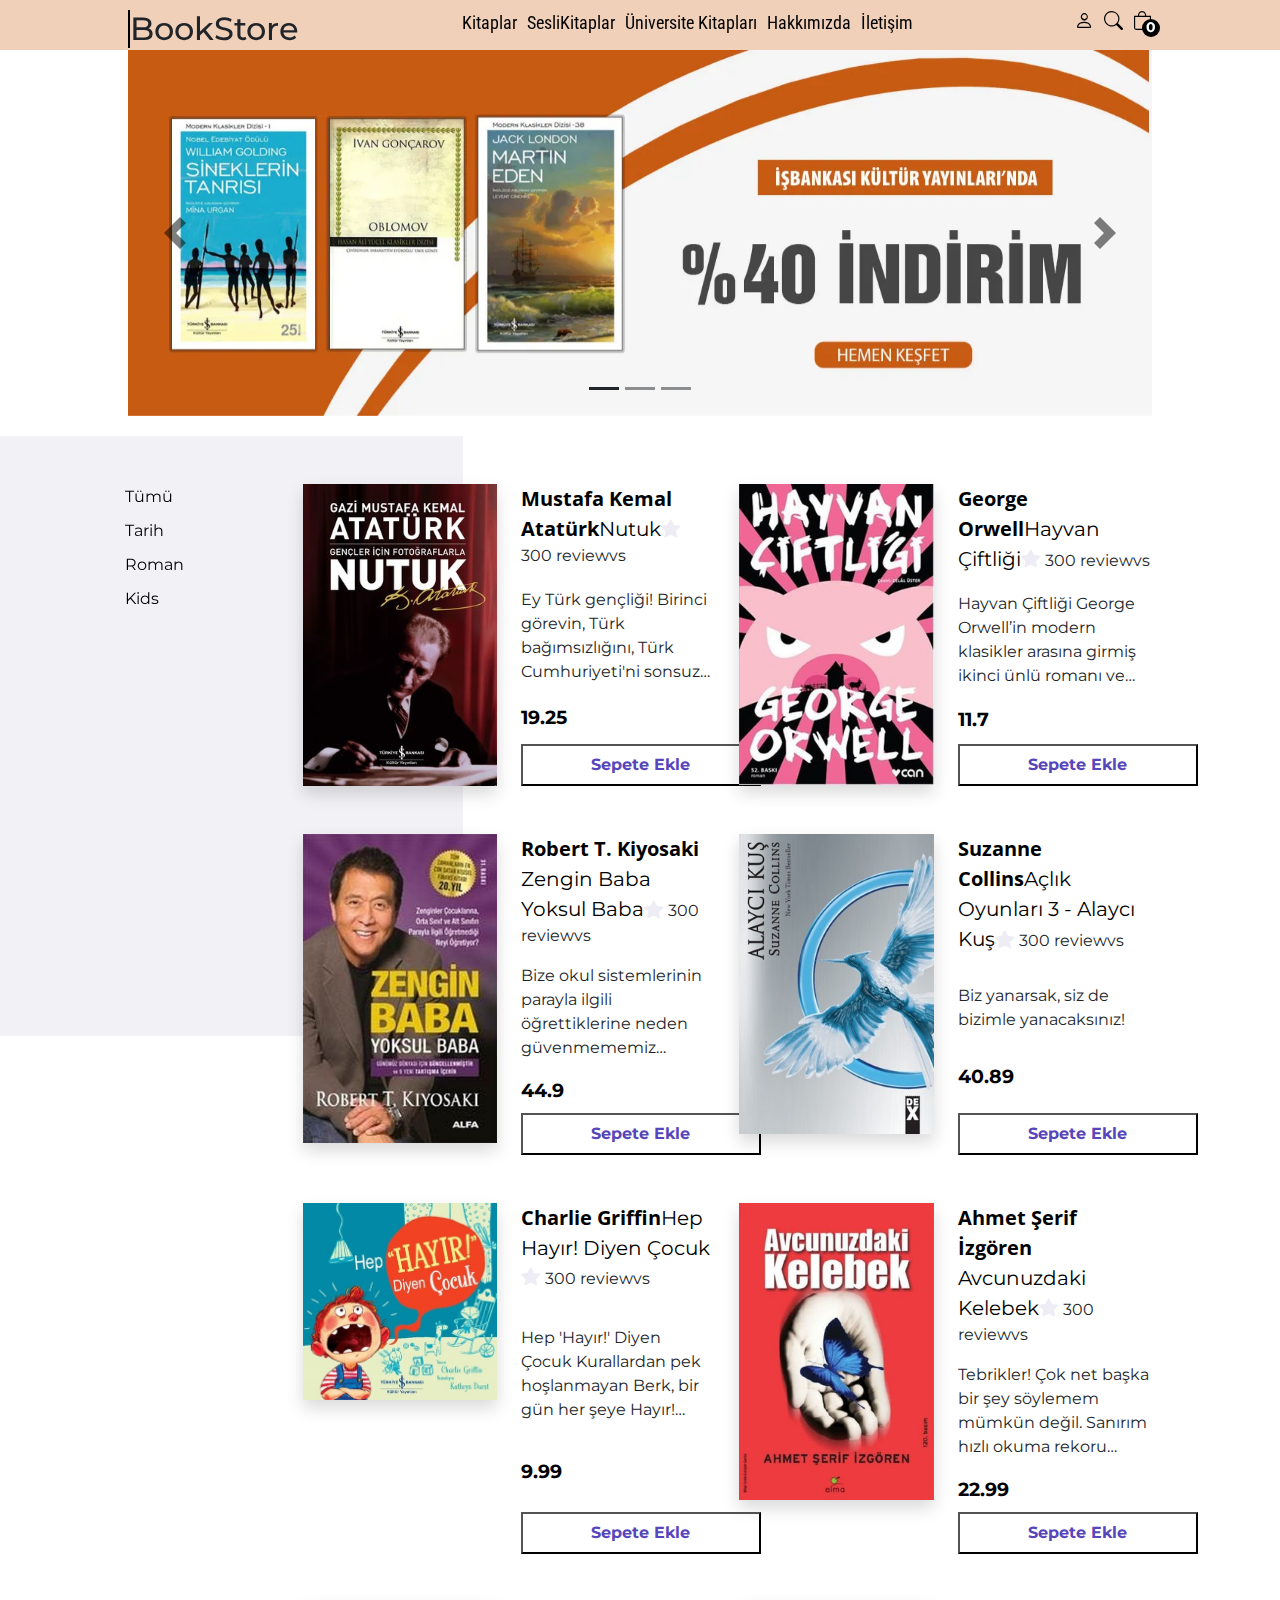
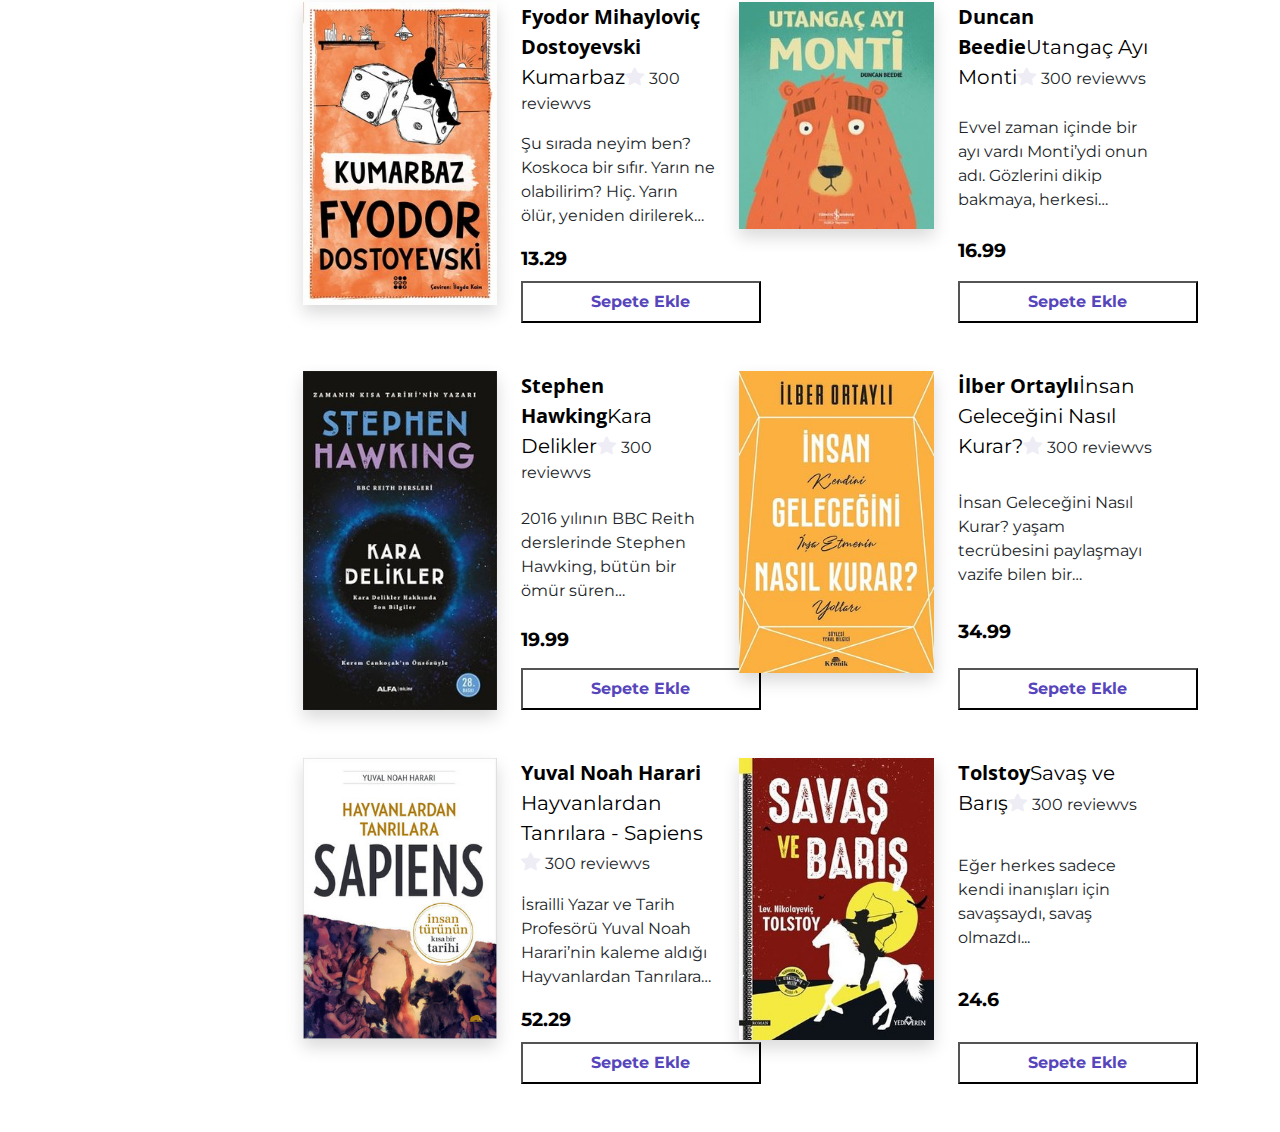
<file: index.html>
<!DOCTYPE html>
<html lang="en">
  <head>
    <meta charset="UTF-8" />
    <meta name="viewport" content="width=device-width, initial-scale=1.0" />
    <title>Kaliteli | Kitap Mağazası</title>
    <link rel="stylesheet" href="./assets/bootstrap/css/bootstrap.min.css" />
    <link rel="stylesheet" href="./assets/toastr/toastr.css">
    <link rel="stylesheet" href="style.css" />
    
  </head>
  <body>
    <section>
       <!-- NAVBAR START -->
    <nav class="navbar">
      <h2 class="title">BookStore</h2>
      <ul class="kindOfBook">
        <li>Kitaplar</li>
        <li>SesliKitaplar</li>
        <li>Üniversite Kitapları
          <div class="drop">
            <ul><li>AYT KİTAPLARI</li>
            <li>TYT KİTAPLARI</li></ul>
          </div>
        </li>
        <li>Hakkımızda</li>
        <li>İletişim</li>
      </ul>
      <ul class="userTag">
        <li><i class="bi bi-person"></i></li>
        <li><i class="bi bi-search"></i></li>
        <li><i class="bi bi-bag"></i>
        <span class="bagCount">0</span></li>
      </ul>
    </nav>
    <!-- NAVBAR END -->

    </section>

   <!-- Carousel Start -->

    <div id="carouselExampleCaptions" class="carousel slide">
      <div class="carousel-indicators">
        <button type="button" data-bs-target="#carouselExampleCaptions" data-bs-slide-to="0" class="active bg-dark" aria-current="true" aria-label="Slide 1"></button>
        <button type="button" data-bs-target="#carouselExampleCaptions" class="bg-dark" data-bs-slide-to="1" aria-label="Slide 2"></button>
        <button type="button" data-bs-target="#carouselExampleCaptions" class="bg-dark" data-bs-slide-to="2" aria-label="Slide 3"></button>
      </div>
      <div class="carousel-inner">
        <div class="carousel-item active">
          <img src="./assets/images/isbnk0810p.webp" class="d-block w-100" alt="...">
          <div class="carousel-caption d-none d-md-block text-black">
            
          </div>
        </div>
        <div class="carousel-item">
          <img src="./assets/images/can0210p.webp" class="d-block w-100" alt="...">
          <div class="carousel-caption d-none d-md-block">
            
          </div>
        </div>
        <div class="carousel-item">
          <img src="./assets/images/ykb0210p.webp" class="d-block w-100" alt="...">
          <div class="carousel-caption d-none d-md-block text-black">
            
          </div>
        </div>
      </div>
      <button class="carousel-control-prev" type="button" data-bs-target="#carouselExampleCaptions" data-bs-slide="prev">
        <span class="carousel-control-prev-icon" aria-hidden="true"></span>
        <span class="visually-hidden">Previous</span>
      </button>
      <button class="carousel-control-next type="button" data-bs-target="#carouselExampleCaptions" data-bs-slide="next">
        <span class="carousel-control-next-icon" aria-hidden="true"></span>
        <span class="visually-hidden">Next</span>
      </button>
    </div>

    <!-- Carusel end -->

    <!-- Store Start -->
    <main class="store">
      <div class="filter_bcg">
        </div>
        <div class="filter">
          <ul class="menu_links">
            <li >Tümü</li>
            <li>Tarih</li>
            <li>Roman</li>
            <li>Kids</li>
            
          </ul>
        
      </div>
      <div class="row pt-5 booksStore ">
      
      </div>

    </main>
    <!-- bookSore end -->

    <!-- sepet start -->
    <div class="sepet_area">
      <div class="sepetfix">
        <i class="bi bi-x-square-fill"></i>
        <h2 class="text-center mt-5">Sepetindeki Ürünler</h2>
        <h5 id="sepetBosMesaji" class="text-center mt-3">Sepetiniz Boş...</h5>
        <!-- sepet içindekiler Başlangıç -->
        <div class="sepet_items">
          <div class="products">
            
          </div>
        
  
      </div>
      <!-- sepet içindekiler bitiş -->
      <div class="total">
        <div class="total2">
          <div class="price text-center mb-3">130</div>
        <button class="btn btn-danger p-3 fw-bolder">ÖDEME YAP</button>

        </div>
        
      </div>

      

    </div>
    <script
      type="text/javascript"
      src="assets/bootstrap/js/bootstrap.min.js"
    ></script>
    <script src="./assets/jquery/jquery.min.js"></script>
    <script src="./assets/toastr/toastr.min.js"></script>
    <script type="text/javascript" src="app.js"></script>
  </body>
</html>
</file>
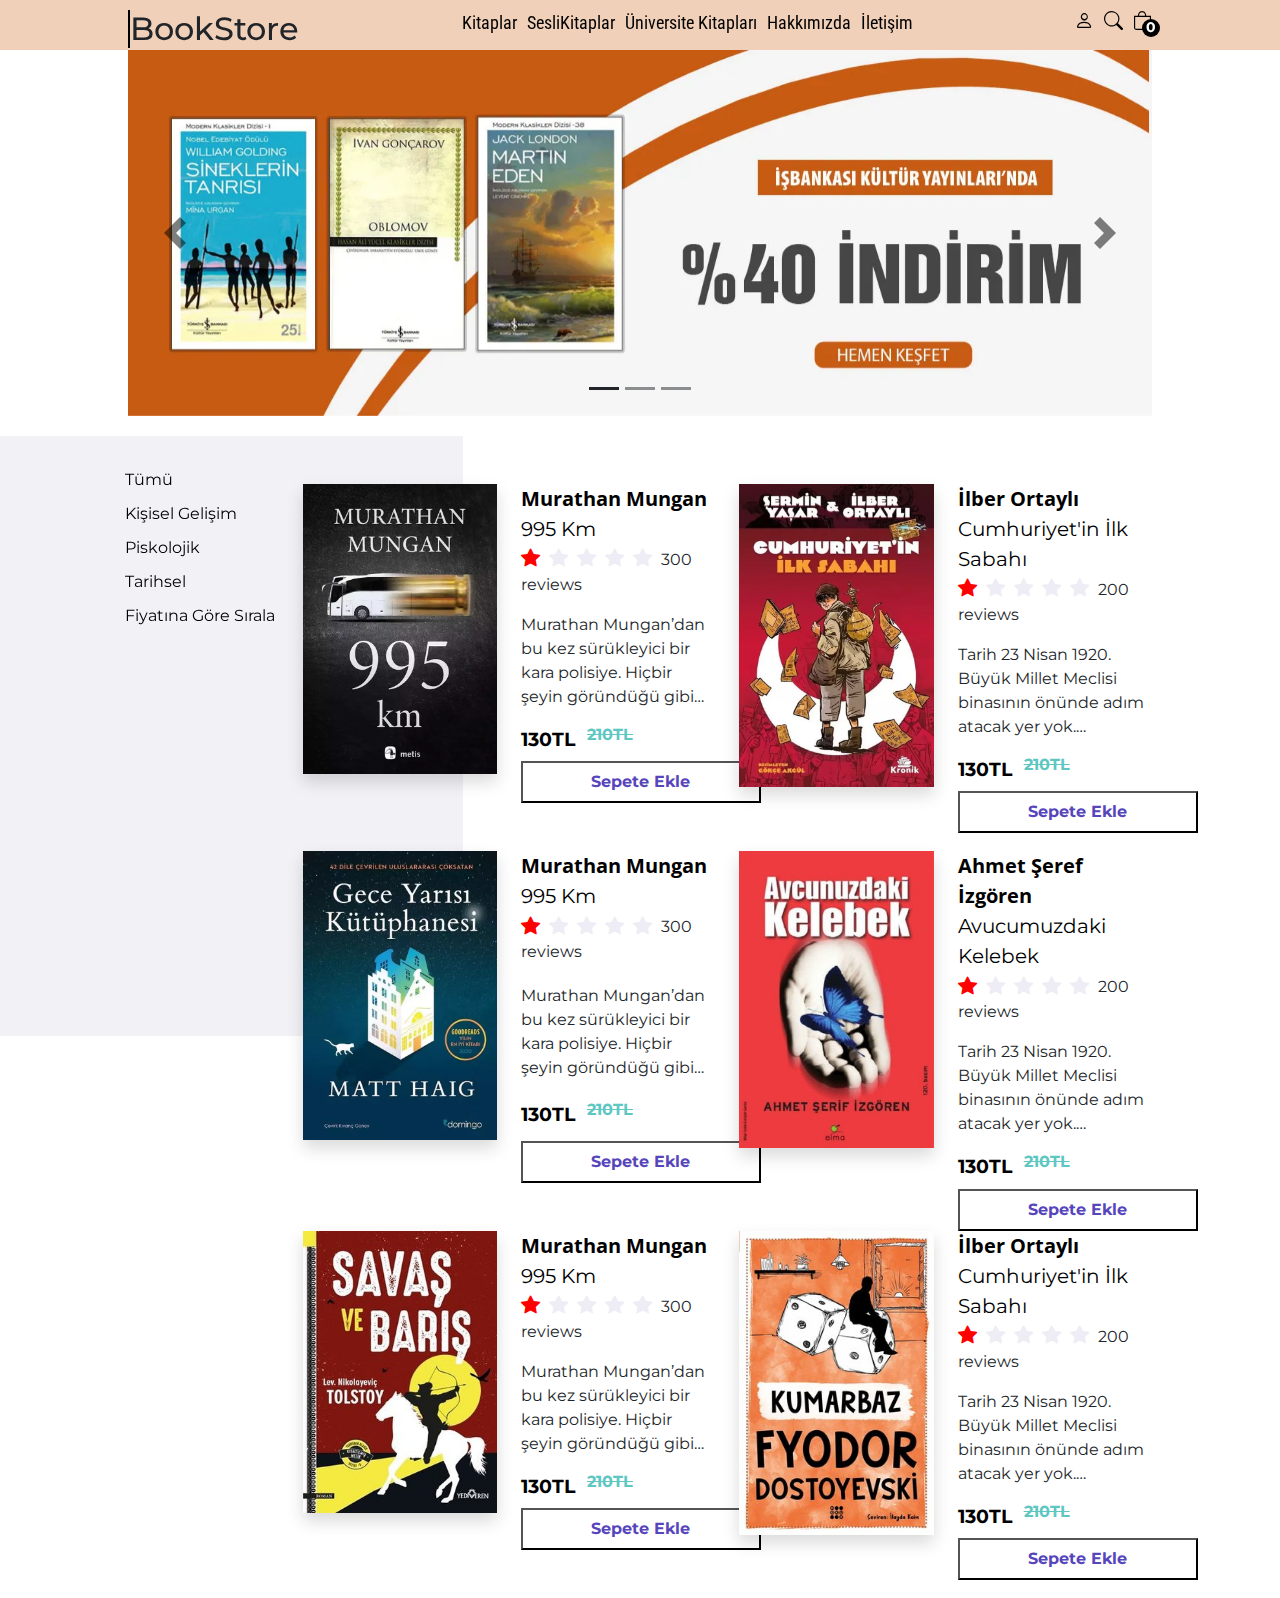
<file: yedek.html>
<!DOCTYPE html>
<html lang="en">
  <head>
    <meta charset="UTF-8" />
    <meta name="viewport" content="width=device-width, initial-scale=1.0" />
    <title>Kaliteli | Kitap Mağazası</title>
    <link rel="stylesheet" href="./assets/bootstrap/css/bootstrap.min.css" />
    <link rel="stylesheet" href="style.css" />
  </head>
  <body>
    <section>
       <!-- NAVBAR START -->
    <nav class="navbar">
      <h2 class="title">BookStore</h2>
      <ul class="kindOfBook">
        <li>Kitaplar</li>
        <li>SesliKitaplar</li>
        <li>Üniversite Kitapları
          <div class="drop">
            <ul><li>AYT KİTAPLARI</li>
            <li>TYT KİTAPLARI</li></ul>
          </div>
        </li>
        <li>Hakkımızda</li>
        <li>İletişim</li>
      </ul>
      <ul class="userTag">
        <li><i class="bi bi-person"></i></li>
        <li><i class="bi bi-search"></i></li>
        <li><i class="bi bi-bag"></i>
        <span class="bagCount">0</span></li>
      </ul>
    </nav>
    <!-- NAVBAR END -->

    </section>

   <!-- Carousel Start -->

    <div id="carouselExampleCaptions" class="carousel slide">
      <div class="carousel-indicators">
        <button type="button" data-bs-target="#carouselExampleCaptions" data-bs-slide-to="0" class="active bg-dark" aria-current="true" aria-label="Slide 1"></button>
        <button type="button" data-bs-target="#carouselExampleCaptions" class="bg-dark" data-bs-slide-to="1" aria-label="Slide 2"></button>
        <button type="button" data-bs-target="#carouselExampleCaptions" class="bg-dark" data-bs-slide-to="2" aria-label="Slide 3"></button>
      </div>
      <div class="carousel-inner">
        <div class="carousel-item active">
          <img src="./assets/images/isbnk0810p.webp" class="d-block w-100" alt="...">
          <div class="carousel-caption d-none d-md-block text-black">
            
          </div>
        </div>
        <div class="carousel-item">
          <img src="./assets/images/can0210p.webp" class="d-block w-100" alt="...">
          <div class="carousel-caption d-none d-md-block">
            
          </div>
        </div>
        <div class="carousel-item">
          <img src="./assets/images/ykb0210p.webp" class="d-block w-100" alt="...">
          <div class="carousel-caption d-none d-md-block text-black">
            
          </div>
        </div>
      </div>
      <button class="carousel-control-prev" type="button" data-bs-target="#carouselExampleCaptions" data-bs-slide="prev">
        <span class="carousel-control-prev-icon" aria-hidden="true"></span>
        <span class="visually-hidden">Previous</span>
      </button>
      <button class="carousel-control-next type="button" data-bs-target="#carouselExampleCaptions" data-bs-slide="next">
        <span class="carousel-control-next-icon" aria-hidden="true"></span>
        <span class="visually-hidden">Next</span>
      </button>
    </div>

    <!-- Carusel end -->

    <!-- Store Start -->
    <main class="store">
      <div class="filter_bcg">
        </div>
        <div class="filter">
          <ul class="menu_links">
            <li >Tümü</li>
            <li>Kişisel Gelişim</li>
            <li>Piskolojik</li>
            <li>Tarihsel</li>
            <li>Fiyatına Göre Sırala</li>
          </ul>
        
      </div>
      <div class="row pt-5 booksStore ">
        <div class="col-5 offset-2 mb-5 tera">
          <div class="row bookCard">
            <div class="col-6">
              <img class="bookimg img-fluid shadow" src="./assets/images/books/995-km-651445283a356.webp" alt="murathan_mungan">
            </div>
            <div class="col-6 bookside">
              <div>
                <span class="fos  blackTitle fw-bolder fs-5">Murathan Mungan</span><br>
                <span class="blackTitle bookname">995 Km</span><br>
                <span><i class="bi bi-star-fill active"></i>
                     <i class="bi bi-star-fill"></i>
                     <i class="bi bi-star-fill"></i>
                     <i class="bi bi-star-fill"></i>
                     <i class="bi bi-star-fill"></i>
                    </span>
                    <span>300 reviews</span>
                  </div>
                  <p class="book_dicription fod gray mt-3">Murathan Mungan’dan bu kez sürükleyici bir kara polisiye.

                    Hiçbir şeyin göründüğü gibi olmadığı ama karmaşık görünenin de sonuçta su gibi açık olduğu bir siyasi/psikolojik ortam yaratıyor Mungan. Edebiyatımızda ender rastlanan, beklenmedik bir başkahramanın peşinde, ülkenin yakın geçmişinden tanıdık gelebilecek karmaşık ağların izini sürüyor. Kimi düğümleri çözüp yeni düğümler atarken okuru da nefes nefese bir yolculuğa davet ediyor.
                    </p>
                    <div>
                      <span class="fw-bolder text-black price me-2">130TL</span>
                      <sup>
                        <del class="oldPrice fw-bolder">210TL</del>
                      </sup>
                      
                    </div>
                    <button class="basketButton mt-2 fw-bolder" >Sepete Ekle</button>
            </div>
          </div>
          
        </div>
        <div class="col-5">
          <div class="row bookCard">
            <div class="col-6">
              <img class="bookimg img-fluid shadow" src="./assets/images/books/cumhuriyetin-ilk-sabahi-6464eca792627.webp" alt="murathan_mungan">
            </div>
            <div class="col-6 bookside">
              <div>
                <span class="fos blackTitle bookname fw-bolder fs-5">İlber Ortaylı</span><br>
                <span class="blackTitle">Cumhuriyet'in İlk Sabahı</span><br>
                <span><i class="bi bi-star-fill active"></i>
                     <i class="bi bi-star-fill"></i>
                     <i class="bi bi-star-fill"></i>
                     <i class="bi bi-star-fill"></i>
                     <i class="bi bi-star-fill"></i>
                    </span>
                    <span>200 reviews</span>
                  </div>
                  <p class="book_dicription fod gray mt-3">Tarih 23 Nisan 1920. Büyük Millet Meclisi binasının önünde adım atacak yer yok. Kalabalığın gerisinde bir tezgâh göze çarpıyor. Önünde bir çocuk, kimbilir belki bir seyyar satıcı. Annesi var mı, babası sağ mı? Vatan yorgun, halk yoksul, umutlar yitip gitmişken bir çocuk nasıl yaşar hayatı? 

                    Çocuk edebiyatımızın üretken ve sevilen yazarlarından Şermin Yaşar, bizi şerbetçi bir çocuğun gözünden Kurtuluş Savaşı yıllarına götürüyor. Gökçe Akgül’ün incelikli çizimleri eşliğinde seferberliği, ulu önderimiz Mustafa Kemal Atatürk’ün izinde yavaş yavaş yeşeren ümidi, toplumdaki değişimi, yoklukla geçen günleri ve beklenen zaferi hep birlikte yaşayacağız. Türk tarihçiliğinin büyük ismi İlber Ortaylı’nın Millî Mücadele günlerinin tarihi yönlerine tuttuğu ışığın aydınlığında Cumhuriyet’in ilk sabahını beraber karşılayacağız.
                    </p>
                    <div>
                      <span class="fw-bolder text-black price me-2">130TL</span>
                      <sup>
                        <del class="oldPrice fw-bolder">210TL</del>
                      </sup>
                      
                    </div>
                    <button class="basketButton mt-2 fw-bolder" >Sepete Ekle</button>
            </div>
          </div>
        </div>
        <div class="col-5 offset-2 mb-5 tera">
          <div class="row bookCard">
            <div class="col-6">
              <img class="bookimg img-fluid shadow" src="./assets/images/books/gece-yarisi-kutuphanesi-64379176af2e2.webp" alt="murathan_mungan">
            </div>
            <div class="col-6 bookside">
              <div>
                <span class="fos blackTitle fw-bolder fs-5">Murathan Mungan</span><br>
                <span class="blackTitle bookname">995 Km</span><br>
                <span><i class="bi bi-star-fill active"></i>
                     <i class="bi bi-star-fill"></i>
                     <i class="bi bi-star-fill"></i>
                     <i class="bi bi-star-fill"></i>
                     <i class="bi bi-star-fill"></i>
                    </span>
                    <span>300 reviews</span>
                  </div>
                  <p class="book_dicription fod gray mt-3">Murathan Mungan’dan bu kez sürükleyici bir kara polisiye.

                    Hiçbir şeyin göründüğü gibi olmadığı ama karmaşık görünenin de sonuçta su gibi açık olduğu bir siyasi/psikolojik ortam yaratıyor Mungan. Edebiyatımızda ender rastlanan, beklenmedik bir başkahramanın peşinde, ülkenin yakın geçmişinden tanıdık gelebilecek karmaşık ağların izini sürüyor. Kimi düğümleri çözüp yeni düğümler atarken okuru da nefes nefese bir yolculuğa davet ediyor.
                    </p>
                    <div>
                      <span class="fw-bolder text-black price me-2">130TL</span>
                      <sup>
                        <del class="oldPrice fw-bolder">210TL</del>
                      </sup>
                      
                    </div>
                    <button class="basketButton mt-2 fw-bolder" >Sepete Ekle</button>
            </div>
          </div>
          
        </div>
        <div class="col-5">
          <div class="row bookCard">
            <div class="col-6">
              <img class="bookimg img-fluid shadow" src="./assets/images/books/avucunuzdaki-kelebek.jpg" alt="murathan_mungan">
            </div>
            <div class="col-6 bookside">
              <div>
                <span class="fos blackTitle fw-bolder fs-5">Ahmet Şeref İzgören</span><br>
                <span class="blackTitle bookname">Avucumuzdaki Kelebek</span><br>
                <span><i class="bi bi-star-fill active"></i>
                     <i class="bi bi-star-fill"></i>
                     <i class="bi bi-star-fill"></i>
                     <i class="bi bi-star-fill"></i>
                     <i class="bi bi-star-fill"></i>
                    </span>
                    <span>200 reviews</span>
                  </div>
                  <p class="book_dicription fod gray mt-3">Tarih 23 Nisan 1920. Büyük Millet Meclisi binasının önünde adım atacak yer yok. Kalabalığın gerisinde bir tezgâh göze çarpıyor. Önünde bir çocuk, kimbilir belki bir seyyar satıcı. Annesi var mı, babası sağ mı? Vatan yorgun, halk yoksul, umutlar yitip gitmişken bir çocuk nasıl yaşar hayatı? 

                    Çocuk edebiyatımızın üretken ve sevilen yazarlarından Şermin Yaşar, bizi şerbetçi bir çocuğun gözünden Kurtuluş Savaşı yıllarına götürüyor. Gökçe Akgül’ün incelikli çizimleri eşliğinde seferberliği, ulu önderimiz Mustafa Kemal Atatürk’ün izinde yavaş yavaş yeşeren ümidi, toplumdaki değişimi, yoklukla geçen günleri ve beklenen zaferi hep birlikte yaşayacağız. Türk tarihçiliğinin büyük ismi İlber Ortaylı’nın Millî Mücadele günlerinin tarihi yönlerine tuttuğu ışığın aydınlığında Cumhuriyet’in ilk sabahını beraber karşılayacağız.
                    </p>
                    <div>
                      <span class="fw-bolder text-black price me-2">130TL</span>
                      <sup>
                        <del class="oldPrice fw-bolder">210TL</del>
                      </sup>
                      
                    </div>
                    <button class="basketButton mt-2 fw-bolder" >Sepete Ekle</button>
            </div>
          </div>
        </div>
        <div class="col-5 offset-2  mb-5 tera">
          <div class="row bookCard">
            <div class="col-6">
              <img class="bookimg img-fluid shadow" src="./assets/images/books/savas-ve-baris.jpg" alt="murathan_mungan">
            </div>
            <div class="col-6 bookside">
              <div>
                <span class="fos blackTitle fw-bolder fs-5">Murathan Mungan</span><br>
                <span class="blackTitle bookname">995 Km</span><br>
                <span><i class="bi bi-star-fill active"></i>
                     <i class="bi bi-star-fill"></i>
                     <i class="bi bi-star-fill"></i>
                     <i class="bi bi-star-fill"></i>
                     <i class="bi bi-star-fill"></i>
                    </span>
                    <span>300 reviews</span>
                  </div>
                  <p class="book_dicription fod gray mt-3">Murathan Mungan’dan bu kez sürükleyici bir kara polisiye.

                    Hiçbir şeyin göründüğü gibi olmadığı ama karmaşık görünenin de sonuçta su gibi açık olduğu bir siyasi/psikolojik ortam yaratıyor Mungan. Edebiyatımızda ender rastlanan, beklenmedik bir başkahramanın peşinde, ülkenin yakın geçmişinden tanıdık gelebilecek karmaşık ağların izini sürüyor. Kimi düğümleri çözüp yeni düğümler atarken okuru da nefes nefese bir yolculuğa davet ediyor.
                    </p>
                    <div>
                      <span class="fw-bolder text-black price me-2">130TL</span>
                      <sup>
                        <del class="oldPrice fw-bolder">210TL</del>
                      </sup>
                      
                    </div>
                    <button class="basketButton mt-2 fw-bolder" >Sepete Ekle</button>
            </div>
          </div>
          
        </div>
        <div class="col-5">
          <div class="row bookCard">
            <div class="col-6">
              <img class="bookimg img-fluid shadow" src="./assets/images/books/kumarbaz.jpg" alt="murathan_mungan">
            </div>
            <div class="col-6 bookside">
              <div>
                <span class="fos blackTitle fw-bolder fs-5">İlber Ortaylı</span><br>
                <span class="blackTitle bookname">Cumhuriyet'in İlk Sabahı</span><br>
                <span><i class="bi bi-star-fill active"></i>
                     <i class="bi bi-star-fill"></i>
                     <i class="bi bi-star-fill"></i>
                     <i class="bi bi-star-fill"></i>
                     <i class="bi bi-star-fill"></i>
                    </span>
                    <span>200 reviews</span>
                  </div>
                  <p class="book_dicription fod gray mt-3">Tarih 23 Nisan 1920. Büyük Millet Meclisi binasının önünde adım atacak yer yok. Kalabalığın gerisinde bir tezgâh göze çarpıyor. Önünde bir çocuk, kimbilir belki bir seyyar satıcı. Annesi var mı, babası sağ mı? Vatan yorgun, halk yoksul, umutlar yitip gitmişken bir çocuk nasıl yaşar hayatı? 

                    Çocuk edebiyatımızın üretken ve sevilen yazarlarından Şermin Yaşar, bizi şerbetçi bir çocuğun gözünden Kurtuluş Savaşı yıllarına götürüyor. Gökçe Akgül’ün incelikli çizimleri eşliğinde seferberliği, ulu önderimiz Mustafa Kemal Atatürk’ün izinde yavaş yavaş yeşeren ümidi, toplumdaki değişimi, yoklukla geçen günleri ve beklenen zaferi hep birlikte yaşayacağız. Türk tarihçiliğinin büyük ismi İlber Ortaylı’nın Millî Mücadele günlerinin tarihi yönlerine tuttuğu ışığın aydınlığında Cumhuriyet’in ilk sabahını beraber karşılayacağız.
                    </p>
                    <div>
                      <span class="fw-bolder text-black price me-2">130TL</span>
                      <sup>
                        <del class="oldPrice fw-bolder">210TL</del>
                      </sup>
                      
                    </div>
                    <button class="basketButton mt-2 fw-bolder" >Sepete Ekle</button>
            </div>
          </div>
        </div>
      </div>

    </main>
    <!-- bookSore end -->

    <!-- sepet start -->
    <div class="sepet_area">
      <div class="sepetfix">
        <i class="bi bi-x-square-fill"></i>
        <h2 class="text-center mt-5">Sepetindeki Ürünler</h2>
        <h5 id="sepetBosMesaji" class="text-center mt-3">Sepetiniz Boş...</h5>
        <!-- sepet içindekiler Başlangıç -->
        <div class="sepet_items">
          <div class="products">
            
          </div>
        
  
      </div>
      <!-- sepet içindekiler bitiş -->
      <div class="total">
        <div class="total2">
          <div class="price text-center mb-3">130</div>
        <button class="btn btn-danger p-3 fw-bolder">ÖDEME YAP</button>

        </div>
        
      </div>

      

    </div>
    <script
      type="text/javascript"
      src="assets/bootstrap/js/bootstrap.min.js"
    ></script>
    <script type="text/javascript" src="app.js"></script>
  </body>
</html>
</file>
<file: assets/toastr/toastr.css>
.toast-title {
  font-weight: bold;
}
.toast-message {
  -ms-word-wrap: break-word;
  word-wrap: break-word;
}
.toast-message a,
.toast-message label {
  color: #FFFFFF;
}
.toast-message a:hover {
  color: #CCCCCC;
  text-decoration: none;
}
.toast-close-button {
  position: relative;
  right: -0.3em;
  top: -0.3em;
  float: right;
  font-size: 20px;
  font-weight: bold;
  color: #FFFFFF;
  -webkit-text-shadow: 0 1px 0 #ffffff;
  text-shadow: 0 1px 0 #ffffff;
  opacity: 0.8;
  -ms-filter: progid:DXImageTransform.Microsoft.Alpha(Opacity=80);
  filter: alpha(opacity=80);
  line-height: 1;
}
.toast-close-button:hover,
.toast-close-button:focus {
  color: #000000;
  text-decoration: none;
  cursor: pointer;
  opacity: 0.4;
  -ms-filter: progid:DXImageTransform.Microsoft.Alpha(Opacity=40);
  filter: alpha(opacity=40);
}
.rtl .toast-close-button {
  left: -0.3em;
  float: left;
  right: 0.3em;
}
/*Additional properties for button version
 iOS requires the button element instead of an anchor tag.
 If you want the anchor version, it requires `href="#"`.*/
button.toast-close-button {
  padding: 0;
  cursor: pointer;
  background: transparent;
  border: 0;
  -webkit-appearance: none;
}
.toast-top-center {
  top: 0;
  right: 0;
  width: 100%;
}
.toast-bottom-center {
  bottom: 0;
  right: 0;
  width: 100%;
}
.toast-top-full-width {
  top: 0;
  right: 0;
  width: 100%;
}
.toast-bottom-full-width {
  bottom: 0;
  right: 0;
  width: 100%;
}
.toast-top-left {
  top: 12px;
  left: 12px;
}
.toast-top-right {
  top: 12px;
  right: 12px;
}
.toast-bottom-right {
  right: 12px;
  bottom: 12px;
}
.toast-bottom-left {
  bottom: 12px;
  left: 12px;
}
#toast-container {
  position: fixed;
  z-index: 999999;
  pointer-events: none;
  /*overrides*/
}
#toast-container * {
  -moz-box-sizing: border-box;
  -webkit-box-sizing: border-box;
  box-sizing: border-box;
}
#toast-container > div {
  position: relative;
  pointer-events: auto;
  overflow: hidden;
  margin: 0 0 6px;
  padding: 15px 15px 15px 50px;
  width: 300px;
  -moz-border-radius: 3px 3px 3px 3px;
  -webkit-border-radius: 3px 3px 3px 3px;
  border-radius: 3px 3px 3px 3px;
  background-position: 15px center;
  background-repeat: no-repeat;
  -moz-box-shadow: 0 0 12px #999999;
  -webkit-box-shadow: 0 0 12px #999999;
  box-shadow: 0 0 12px #999999;
  color: #FFFFFF;
  opacity: 0.8;
  -ms-filter: progid:DXImageTransform.Microsoft.Alpha(Opacity=80);
  filter: alpha(opacity=80);
}
#toast-container > div.rtl {
  direction: rtl;
  padding: 15px 50px 15px 15px;
  background-position: right 15px center;
}
#toast-container > div:hover {
  -moz-box-shadow: 0 0 12px #000000;
  -webkit-box-shadow: 0 0 12px #000000;
  box-shadow: 0 0 12px #000000;
  opacity: 1;
  -ms-filter: progid:DXImageTransform.Microsoft.Alpha(Opacity=100);
  filter: alpha(opacity=100);
  cursor: pointer;
}
#toast-container > .toast-info {
  background-image: url("[data-uri]") !important;
}
#toast-container > .toast-error {
  background-image: url("[data-uri]") !important;
}
#toast-container > .toast-success {
  background-image: url("[data-uri]") !important;
}
#toast-container > .toast-warning {
  background-image: url("[data-uri]") !important;
}
#toast-container.toast-top-center > div,
#toast-container.toast-bottom-center > div {
  width: 300px;
  margin-left: auto;
  margin-right: auto;
}
#toast-container.toast-top-full-width > div,
#toast-container.toast-bottom-full-width > div {
  width: 96%;
  margin-left: auto;
  margin-right: auto;
}
.toast {
  background-color: #030303;
}
.toast-success {
  background-color: #51A351;
}
.toast-error {
  background-color: #BD362F;
}
.toast-info {
  background-color: #2F96B4;
}
.toast-warning {
  background-color: #F89406;
}
.toast-progress {
  position: absolute;
  left: 0;
  bottom: 0;
  height: 4px;
  background-color: #000000;
  opacity: 0.4;
  -ms-filter: progid:DXImageTransform.Microsoft.Alpha(Opacity=40);
  filter: alpha(opacity=40);
}
/*Responsive Design*/
@media all and (max-width: 240px) {
  #toast-container > div {
    padding: 8px 8px 8px 50px;
    width: 11em;
  }
  #toast-container > div.rtl {
    padding: 8px 50px 8px 8px;
  }
  #toast-container .toast-close-button {
    right: -0.2em;
    top: -0.2em;
  }
  #toast-container .rtl .toast-close-button {
    left: -0.2em;
    right: 0.2em;
  }
}
@media all and (min-width: 241px) and (max-width: 480px) {
  #toast-container > div {
    padding: 8px 8px 8px 50px;
    width: 18em;
  }
  #toast-container > div.rtl {
    padding: 8px 50px 8px 8px;
  }
  #toast-container .toast-close-button {
    right: -0.2em;
    top: -0.2em;
  }
  #toast-container .rtl .toast-close-button {
    left: -0.2em;
    right: 0.2em;
  }
}
@media all and (min-width: 481px) and (max-width: 768px) {
  #toast-container > div {
    padding: 15px 15px 15px 50px;
    width: 25em;
  }
  #toast-container > div.rtl {
    padding: 15px 50px 15px 15px;
  }
}
</file>
<file: style.css>
@import url("https://fonts.googleapis.com/css2?family=Montserrat:wght@400;700&family=Open+Sans&display=swap");
@import url("https://cdn.jsdelivr.net/npm/bootstrap-icons@1.8.1/font/bootstrap-icons.css");
@import url('https://fonts.googleapis.com/css2?family=Roboto+Condensed&display=swap');
* {
  font-family: "Montserrat", sans-serif;
  padding: 0;
  margin: 0;
}

:root {
  --black: #1c2a39;
  --gray: #5c6a79;
  --purple: #4c3db2;
  --bookTitleSize:16px;
}
section{
  background-color:#ebbf9fbd;
  position: sticky;
  top:0px;
  z-index: 5 !important;
}
.navbar ul li{
  color:black;
  font-family: 'Roboto Condensed', sans-serif;
  position: relative;
  
}
.navbar ul li:nth-child(3){
  position: relative;
  z-index: 7;
}
.navbar ul li:nth-child(3):hover .drop{
  opacity: 1;
  visibility: visible;
}
.drop{
  position: absolute;
  display: flex;
  flex-direction: column;
  align-items: start;
  top:40px;
  left:0;
  background-color: #5ec7c298;
  width: 180px;
  height: 80px;
  visibility: hidden;
  opacity: 0;
  transition: 1s all linear;
}
.drop ul li{
  list-style-type: none;
  margin-bottom: 6px;
}

.title{
  border-left: 2px solid black;
  
  margin-bottom: 2px;
}
.navbar ul li:after{
  content: "";
  height: 2px;
  width: 0;
  background-color:black;
  position: absolute;
  bottom:-5px;
  left:0;
  transition: all 250ms linear;
}
.navbar ul li:hover:after{
  width: 100%;
  left:0;

}
/* .navbar ul li:nth-child(3){
  content: "<ul><li>home</li></ul>";
  height: 2px;
  width: 20px;
  background-color:black;
  position: absolute;
  bottom:-5px;
  left:0;
  transition: all 250ms linear;
} */
.navbar{
  height: 50px;
  width: 80%;
  margin: 0 auto;
  display: flex;
  justify-content: space-between;
  align-items:center;
  
}
.kindOfBook ,.userTag{
  display: flex;
  gap:10px;
  list-style-position:inside ;
  font-size: 18px;
  color:var(--gray);
  list-style-type: none;
  cursor:pointer;

}

.kindOfBook li:active{
  color:var(--black);
  font-weight: 500;

}
.userTag{
  position: relative;
}
.userTag li{
  color:var(--black);
  font-size: 19px;
}

.bagCount{
  width: 18px;
  height: 18px;
  color:white;
  font-size: 14px;
  background-color: black;
  border-radius: 50%;
  position: absolute;
  bottom:0;
  right: -8px;
  padding: 5px;
  display: flex;
  justify-content: center;
  align-items: center;
  font-weight: bold;
}

.carousel{
  width: 80%;
  margin: 0 auto;
}
.carousel-item img{
  max-height: 700px;

}

.store{
  width: 80%;
  margin: 20px auto;
  height: 400px;
  position: relative;
  
}
.bookCard{
  

  
}
.bookimg{
  width: 225px;
}
.bi-star-fill{
  color:#eeedf5;
  margin-right: 5px;
  font-size: 1.2rem;
}
.bi-star-fill.active{
  color:red
}
.fos{
  font-family: 'Open Sans', sans-serif;
}

.fw-bold{
  font-weight: bold;
}

.grayTitle{
  color:var(--gray);
  font-size:var(--bookTitleSize)
}

.blackTitle{
  color:black;
  font-size: 20px;
}
.book_dicription{
  display: -webkit-box;
  -webkit-box-orient: vertical;
  overflow: hidden;
  -webkit-line-clamp: 4;
  text-overflow: ellipsis;
}
.price{
  font-size: 1.2rem;
}
.oldPrice{
  color:#5EC7C2;
  font-size:1rem
}
.basketButton{
  width: 240px;
  padding: 7px;
  background-color: white;
  color:#5645BB;
  cursor:pointer;
  transition: all 250ms ease-in-out;
}
.basketButton:hover{
  background-color: #5645BB;
  color:white;

}
.bookside{
  display: flex;
  flex-direction: column;
  justify-content: space-between;
}
.tera{
  display: flex;
 

}


.filter_bcg{
background-color: #F1F1F6;
width: 500px;
height: 600px;
position: absolute;
left: -165px;
top:0;
z-index: -2;
}
.filter{
  min-height: 250px;
}
.filter ul li{
  list-style-type: none;
  cursor:pointer;
  color:black;
  margin-bottom: 10px;
  
}
.filter {
  display: flex;
  flex-direction: column;
  justify-content: center;
  position: absolute;
  width: 220px;
  left:-35px;
  cursor: pointer;
  z-index: 6;
  

}
.filter_active{
  font-size: 1.03rem;
  font-weight: bolder;
}
.bi-bookmark-fill{
  color:black !important;
  padding-right: 5px;
}
.carousel-control-next-icon {
  background-image: url("data:image/svg+xml;charset=utf8,%3Csvg xmlns='http://www.w3.org/2000/svg' fill='black' viewBox='0 0 8 8'%3E%3Cpath d='M2.75 0l-1.5 1.5 2.5 2.5-2.5 2.5 1.5 1.5 4-4-4-4z'/%3E%3C/svg%3E");
}
.carousel-control-next{
  margin-right: -30px !important;
}
.carousel-control-prev{
  margin-left: -30px !important;

}
.carousel-control-prev-icon {
  background-image: url("data:image/svg+xml;charset=utf8,%3Csvg xmlns='http://www.w3.org/2000/svg' fill='black' viewBox='0 0 8 8'%3E%3Cpath d='M5.25 0l-4 4 4 4 1.5-1.5-2.5-2.5 2.5-2.5-1.5-1.5z'/%3E%3C/svg%3E");
}
.menu_links{
 
  width: 220px;
}
.sepet_area{
  position: fixed;
  top:0;
  right: 0;
  width: 100%;
  height: 100%;
  z-index: 6;
  background-color: rgba(0, 0, 0, 0.383);
  display: none;
  transition: height 0.5s ease-in-out;
}
.sepetfix{
  height: 100%;
  width: 450px;
  background-color: white;
  float:right;
  position: relative;
  z-index: 6 !important;
  transition: height 0.5s ease-in-out;
}
.bi-x-square-fill{
  position: absolute;
  left: 10px;
  top:10px;
  font-size: 1.2rem;
  color:red

}
.bi-x-square-fill:hover{
transform: scale(1.1);
}
.sepet_items{
  width: 400px;
  height: 220px;
  margin: 10px auto;
  
}
.product{
  display: flex;
  gap:5px;
  height: 120px;
  justify-content: space-between;
  align-items: last baseline;
  margin-top: 120px;

}
.product_detail{
  display: flex;
  flex-direction: column;
  margin-top: 20px;
  
  
 
}

.butons_area{
  font-size: 1.3rem;
  
}
.product img{
  width:150px;
  height: 160px;
  background-color:gray;
  padding: 4px  ;
}
.butons_area{
  height: 100px;
}
.products{
  display: flex;
  flex-direction: column;
  overflow: auto;
  height: 600px;
}
.total{
  display: flex;
  position: absolute;
  bottom: 10px;
  left: 40%;
}
.pricebottom{
  display: absolute;
  bottom:40px
}
.bi-plus , .bi-dash , .sepet_remove{
  cursor:pointer
}
#sepetBosMesaji{
  display: none;
}
</file>
